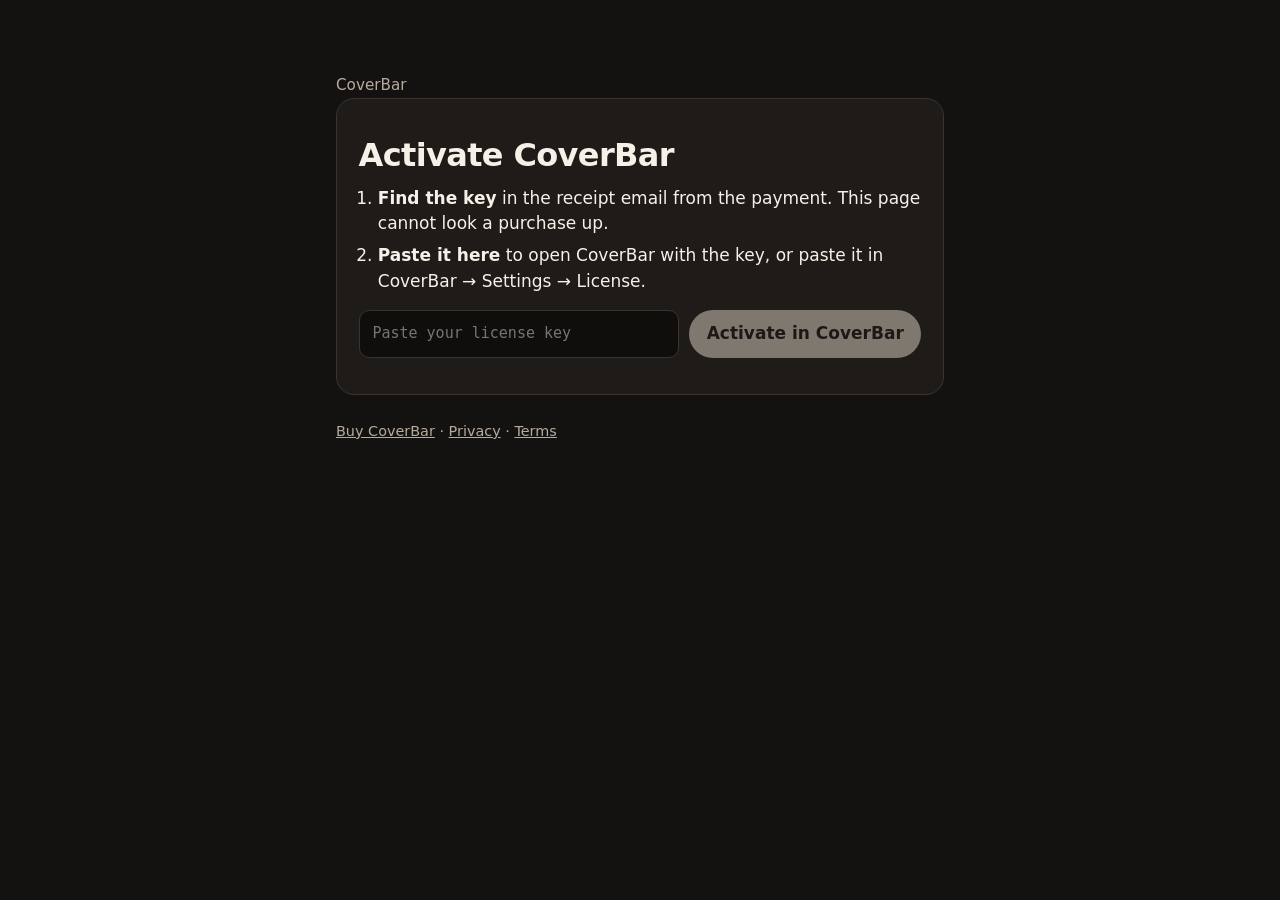
<file: activate.html>
<!DOCTYPE html>
<html lang="en">
<head>
<meta charset="utf-8">
<meta name="viewport" content="width=device-width, initial-scale=1">
<title>Activate CoverBar</title>
<meta name="description" content="Paste your CoverBar license key to open the app and activate it.">
<meta name="robots" content="noindex">
<link rel="icon" href="/coverbar/favicon.png" type="image/png">
<style>
  :root { color-scheme: dark; --bg: #141210; --card: #1e1b18; --text: #f6f1e8; --muted: #b7ab9c; --line: #3a342c; --accent: #f3ead9; }
  body { margin: 0; font: 17px/1.5 ui-sans-serif, system-ui, -apple-system, sans-serif; background: var(--bg); color: var(--text); }
  main { max-width: 38rem; margin: 0 auto; padding: 4.5rem 1.25rem 3rem; }
  a { color: var(--accent); }
  .back { color: var(--muted); text-decoration: none; font-size: .95rem; }
  h1 { font-size: 2rem; line-height: 1.15; letter-spacing: -.02em; margin: 1rem 0 .75rem; }
  .card { background: var(--card); border: 1px solid var(--line); border-radius: 18px; padding: 1.4rem 1.35rem 1.2rem; }
  ol { margin: .2rem 0 1rem; padding-left: 1.2rem; }
  li { margin: .4rem 0; }
  form { display: flex; gap: .6rem; flex-wrap: wrap; }
  input { flex: 1 1 14rem; font: 15px/1.3 ui-monospace, monospace; padding: .7rem .8rem; border-radius: 10px; border: 1px solid var(--line); background: #100e0c; color: var(--text); }
  button { background: var(--accent); color: #1a1612; border: 0; border-radius: 999px; padding: .7rem 1.1rem; font: inherit; font-weight: 650; }
  button:disabled { opacity: .45; }
  .muted { color: var(--muted); }
  footer { margin-top: 1.6rem; color: var(--muted); font-size: .9rem; }
  footer a { color: var(--muted); }
</style>
</head>
<body>
<main>
  <a class="back" href="/coverbar/">CoverBar</a>
  <div class="card">
    <h1>Activate CoverBar</h1>
    <ol>
      <li><strong>Find the key</strong> in the receipt email from the payment. This page cannot look a purchase up.</li>
      <li><strong>Paste it here</strong> to open CoverBar with the key, or paste it in CoverBar → Settings → License.</li>
    </ol>
    <form id="activate">
      <input id="key" name="key" autocomplete="off" spellcheck="false" placeholder="Paste your license key" aria-label="License key">
      <button id="go" type="submit" disabled>Activate in CoverBar</button>
    </form>
    <p id="hint" class="muted"></p>
  </div>
  <footer>
    <p><a href="/coverbar/buy">Buy CoverBar</a> · <a href="/coverbar/privacy">Privacy</a> · <a href="/coverbar/terms">Terms</a></p>
  </footer>
</main>
<script>
(function () {
  var input = document.getElementById("key");
  var button = document.getElementById("go");
  var hint = document.getElementById("hint");

  function clean(value) {
    return String(value || "").replace(/[\s"'“”‘’<>\u200B\u200C\u200D\u2060\uFEFF]/g, "");
  }

  function refresh() {
    button.disabled = clean(input.value).length === 0;
  }

  var preset = new URLSearchParams(location.search).get("key");
  if (preset) input.value = preset;
  refresh();
  input.addEventListener("input", refresh);

  document.getElementById("activate").addEventListener("submit", function (event) {
    event.preventDefault();
    var key = clean(input.value);
    if (!key) return;
    hint.textContent = "Opening CoverBar. If nothing happens, paste the same key in Settings → License.";
    location.href = "coverbar://activate?key=" + encodeURIComponent(key);
  });
})();
</script>
</body>
</html>
</file>
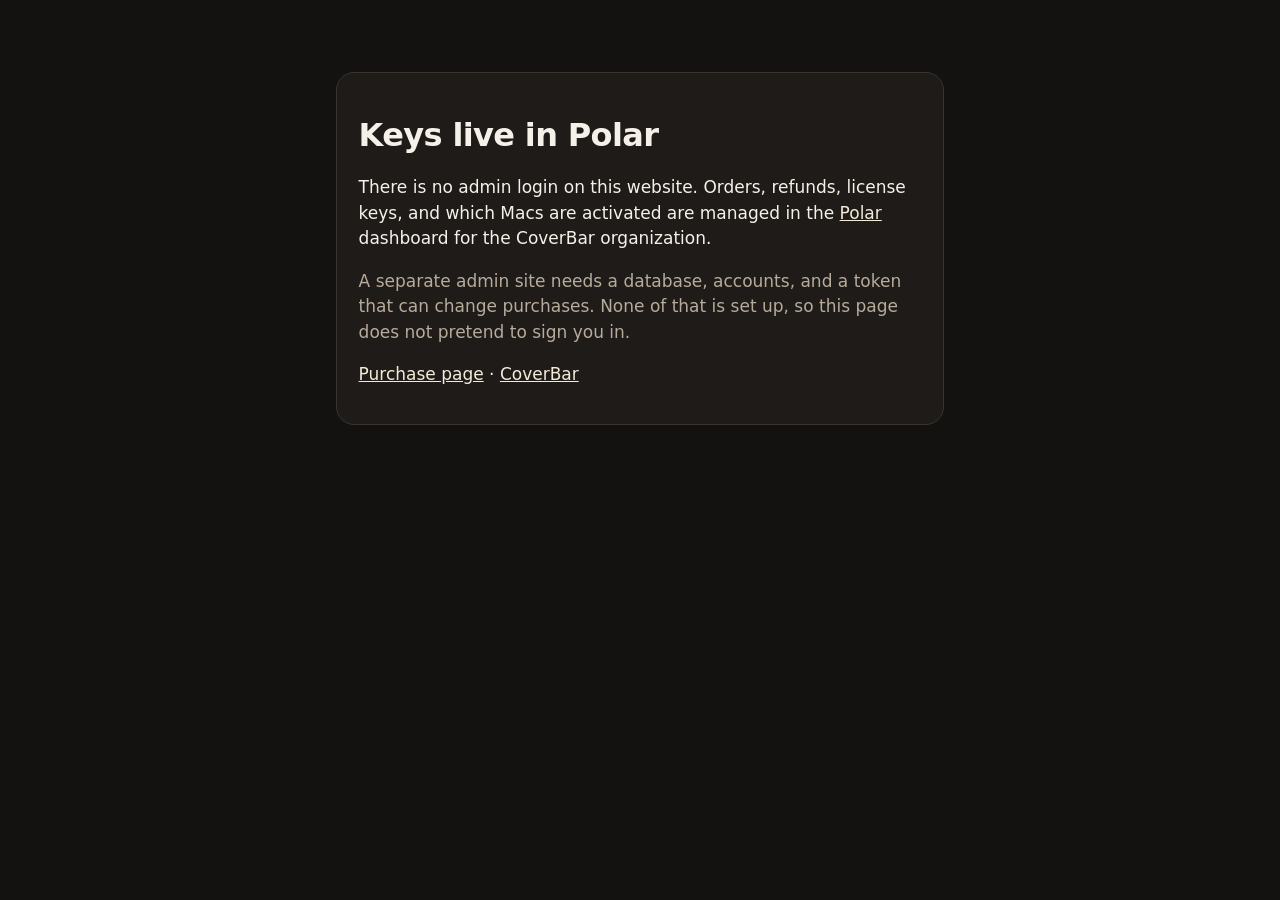
<file: admin.html>
<!DOCTYPE html>
<html lang="en">
<head>
<meta charset="utf-8">
<meta name="viewport" content="width=device-width, initial-scale=1">
<title>CoverBar keys</title>
<meta name="robots" content="noindex, nofollow">
<link rel="icon" href="/coverbar/favicon.png" type="image/png">
<style>
  :root { color-scheme: dark; --bg: #141210; --card: #1e1b18; --text: #f6f1e8; --muted: #b7ab9c; --line: #3a342c; --accent: #f3ead9; }
  body { margin: 0; font: 17px/1.5 ui-sans-serif, system-ui, -apple-system, sans-serif; background: var(--bg); color: var(--text); }
  main { max-width: 38rem; margin: 0 auto; padding: 4.5rem 1.25rem 3rem; }
  a { color: var(--accent); }
  h1 { font-size: 2rem; line-height: 1.15; letter-spacing: -.02em; }
  .card { background: var(--card); border: 1px solid var(--line); border-radius: 18px; padding: 1.4rem 1.35rem 1.2rem; }
  .muted { color: var(--muted); }
</style>
</head>
<body>
<main>
  <div class="card">
    <h1>Keys live in Polar</h1>
    <p>There is no admin login on this website. Orders, refunds, license keys, and which Macs are activated are managed in the <a href="https://polar.sh">Polar</a> dashboard for the CoverBar organization.</p>
    <p class="muted">A separate admin site needs a database, accounts, and a token that can change purchases. None of that is set up, so this page does not pretend to sign you in.</p>
    <p><a href="/coverbar/buy">Purchase page</a> · <a href="/coverbar/">CoverBar</a></p>
  </div>
</main>
</body>
</html>
</file>
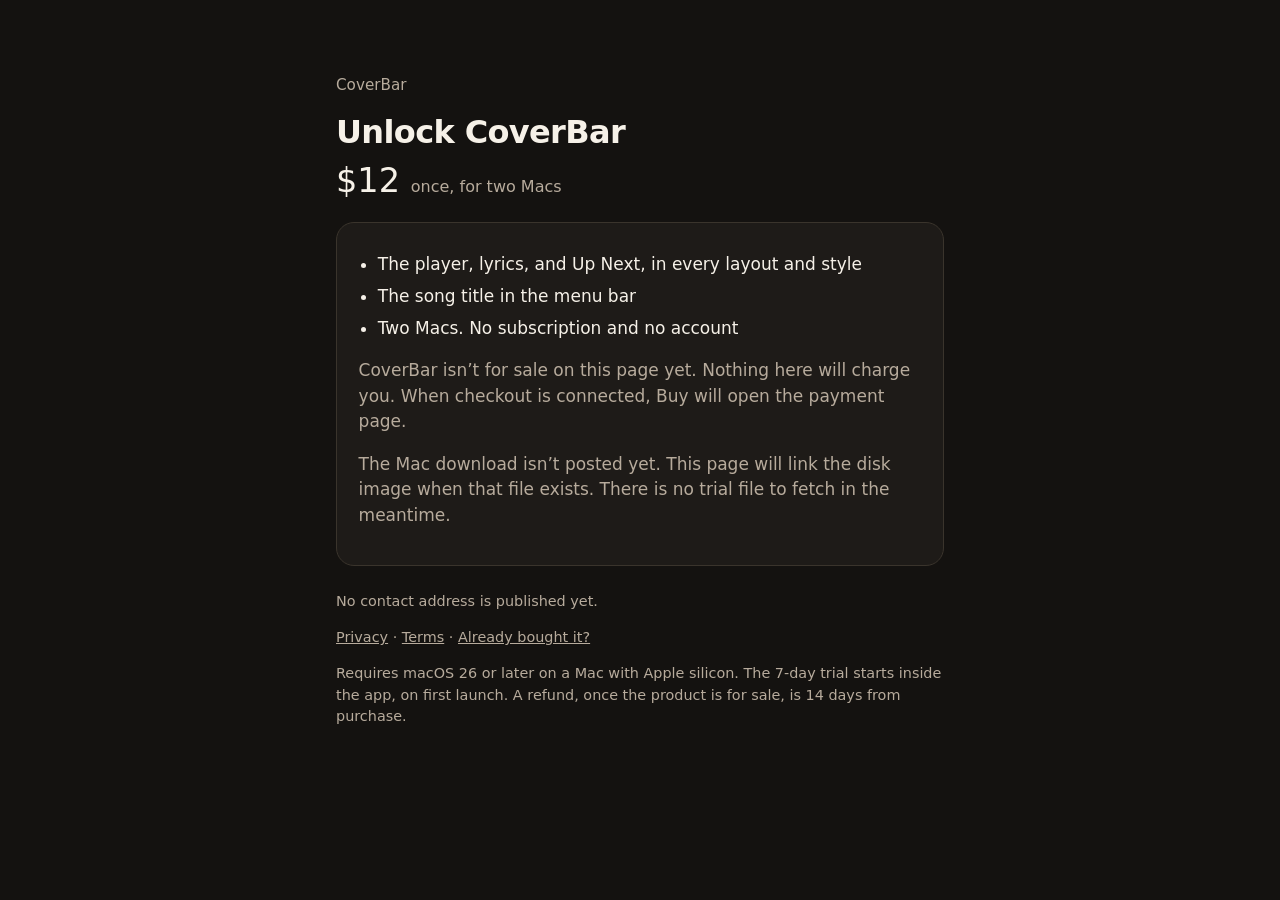
<file: buy.html>
<!DOCTYPE html>
<html lang="en">
<head>
<meta charset="utf-8">
<meta name="viewport" content="width=device-width, initial-scale=1">
<title>Buy CoverBar</title>
<meta name="description" content="CoverBar is $12 once, for two Macs. Payment opens here when checkout is connected.">
<link rel="icon" href="/coverbar/favicon.png" type="image/png">
<style>
  :root { color-scheme: dark; --bg: #141210; --card: #1e1b18; --text: #f6f1e8; --muted: #b7ab9c; --line: #3a342c; --accent: #f3ead9; }
  body { margin: 0; font: 17px/1.5 ui-sans-serif, system-ui, -apple-system, sans-serif; background: var(--bg); color: var(--text); }
  main { max-width: 38rem; margin: 0 auto; padding: 4.5rem 1.25rem 3rem; }
  a { color: var(--accent); }
  .back { color: var(--muted); text-decoration: none; font-size: .95rem; }
  h1 { font-size: 2rem; line-height: 1.15; letter-spacing: -.02em; margin: 1rem 0 .25rem; }
  .price { font-size: 2.1rem; margin: .35rem 0 1rem; }
  .price small { font-size: 1rem; color: var(--muted); font-weight: 400; }
  .card { background: var(--card); border: 1px solid var(--line); border-radius: 18px; padding: 1.4rem 1.35rem 1.2rem; }
  ul, ol { margin: .4rem 0 0; padding-left: 1.2rem; }
  li { margin: .4rem 0; }
  .muted { color: var(--muted); }
  .button { display: inline-block; background: var(--accent); color: #1a1612; text-decoration: none; border-radius: 999px; padding: .7rem 1.15rem; font-weight: 650; margin: .2rem .5rem .2rem 0; }
  .button.secondary { background: transparent; color: var(--accent); border: 1px solid var(--line); }
  footer { margin-top: 1.6rem; color: var(--muted); font-size: .9rem; }
  footer a { color: var(--muted); }
</style>
</head>
<body>
<!--
  Fill these in when they exist. Leave a string empty rather than inventing one.
  checkoutUrl  https://buy.polar.sh/polar_cl_… from Polar → Checkout Links
  downloadUrl  the notarized CoverBar.dmg release URL, and nothing else
  contact      an email you read, or an https link. Not a domain you do not own.
-->
<script id="coverbar-sale" type="application/json">
{
  "priceLabel": "$12",
  "checkoutUrl": "",
  "downloadUrl": "",
  "contact": ""
}
</script>
<main>
  <a class="back" href="/coverbar/">CoverBar</a>
  <h1>Unlock CoverBar</h1>
  <div class="price"><span id="price">$12</span> <small>once, for two Macs</small></div>
  <div class="card">
    <ul>
      <li>The player, lyrics, and Up Next, in every layout and style</li>
      <li>The song title in the menu bar</li>
      <li>Two Macs. No subscription and no account</li>
    </ul>
    <p id="status" class="muted">Checking whether checkout is open.</p>
    <p id="actions"></p>
    <ol id="steps" hidden>
      <li><strong>Pay on the next page.</strong> Polar sends a receipt with your license key.</li>
      <li><strong>Paste the key</strong> on <a href="/coverbar/activate">Activate</a>, or in CoverBar → Settings → License.</li>
      <li>Moving Macs later: deactivate this one in Settings → License, then enter the same key on the new Mac.</li>
    </ol>
    <p id="download-note" class="muted"></p>
  </div>
  <footer>
    <p id="contact-line">No contact address is published yet.</p>
    <p><a href="/coverbar/privacy">Privacy</a> · <a href="/coverbar/terms">Terms</a> · <a href="/coverbar/activate">Already bought it?</a></p>
    <p>Requires macOS 26 or later on a Mac with Apple silicon. The 7-day trial starts inside the app, on first launch. A refund, once the product is for sale, is 14 days from purchase.</p>
  </footer>
</main>
<script>
(function () {
  var config = {};
  try { config = JSON.parse(document.getElementById("coverbar-sale").textContent); } catch (e) { config = {}; }

  function httpsUrl(value) {
    try {
      var url = new URL(String(value || "").trim());
      return url.protocol === "https:" ? url.href : null;
    } catch (e) { return null; }
  }

  var price = document.getElementById("price");
  if (config.priceLabel) price.textContent = config.priceLabel;

  var checkout = httpsUrl(config.checkoutUrl);
  var download = httpsUrl(config.downloadUrl);
  var status = document.getElementById("status");
  var actions = document.getElementById("actions");
  var steps = document.getElementById("steps");
  var downloadNote = document.getElementById("download-note");

  function addLink(href, label, secondary) {
    var link = document.createElement("a");
    link.className = secondary ? "button secondary" : "button";
    link.href = href;
    link.textContent = label;
    actions.appendChild(link);
  }

  if (checkout) {
    status.textContent = "Payment is on the next page. Tax is added there when it applies. Your key arrives by email.";
    steps.hidden = false;
    addLink(checkout, "Buy for " + (config.priceLabel || "$12"));
  } else {
    status.textContent = "CoverBar isn’t for sale on this page yet. Nothing here will charge you. When checkout is connected, Buy will open the payment page.";
  }

  if (download) {
    addLink(download, "Download CoverBar", true);
    downloadNote.textContent = "The download is the notarized disk image.";
  } else {
    downloadNote.textContent = "The Mac download isn’t posted yet. This page will link the disk image when that file exists. There is no trial file to fetch in the meantime.";
  }

  var contact = String(config.contact || "").trim();
  var line = document.getElementById("contact-line");
  var href = httpsUrl(contact);
  var email = /^[^\s@]+@[^\s@]+\.[^\s@]+$/.test(contact);
  if (href || email) {
    line.textContent = "Questions or a refund: ";
    var a = document.createElement("a");
    a.href = href || ("mailto:" + contact);
    a.textContent = email ? contact : "Contact";
    line.appendChild(a);
    line.appendChild(document.createTextNode("."));
  }
})();
</script>
</body>
</html>
</file>
